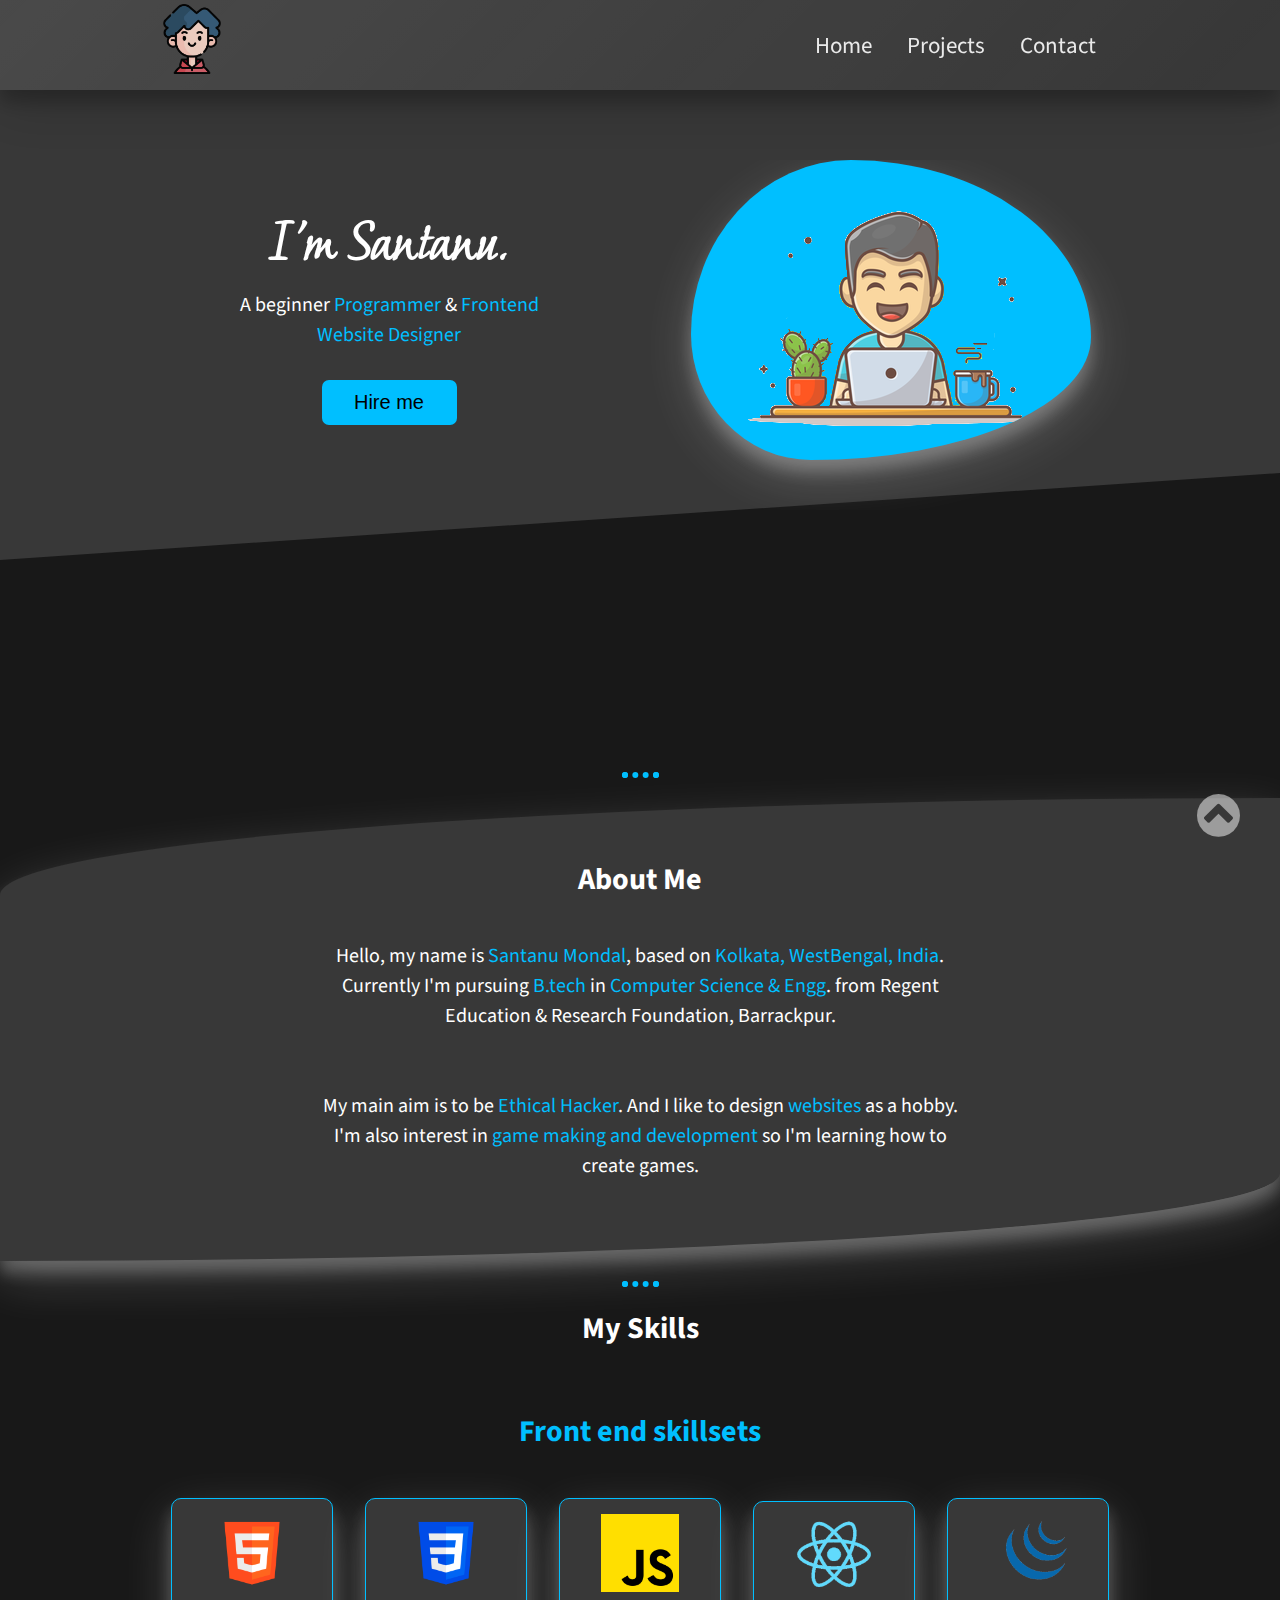
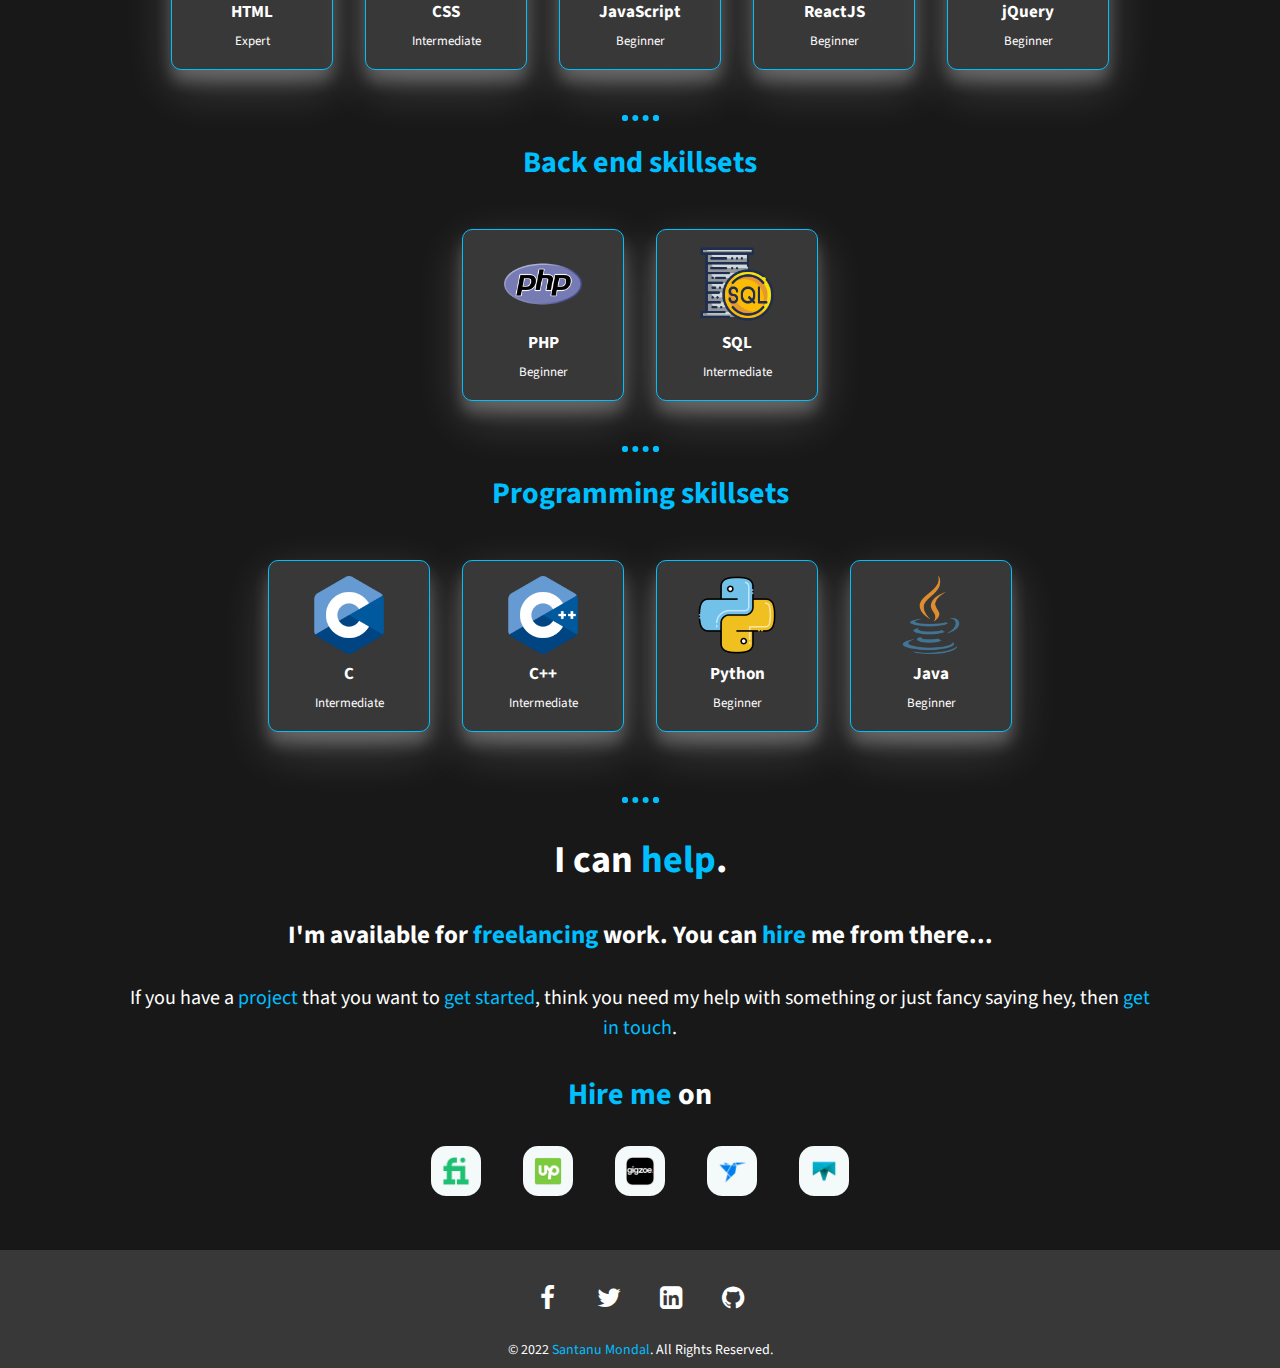
<file: index.html>
<!DOCTYPE html>
<html>
<head>
	<meta charset="utf-8">
	<link rel="icon" type="image/x-icon" href="boy.ico">
	<meta name="viewport" content="width=device-width, initial-scale=1">


	<link rel="preconnect" href="https://fonts.googleapis.com">
 	<link rel="preconnect" href="https://fonts.gstatic.com" crossorigin>
	<link href="https://fonts.googleapis.com/css2?family=Sacramento&family=Ubuntu&display=swap" rel="stylesheet">
	<link href="https://fonts.googleapis.com/css2?family=Moon+Dance&display=swap" rel="stylesheet">
	<link href="https://fonts.googleapis.com/css2?family=Source+Sans+Pro&display=swap" rel="stylesheet">


	<link rel="stylesheet" href="https://cdnjs.cloudflare.com/ajax/libs/font-awesome/4.7.0/css/font-awesome.min.css">
	<link rel="stylesheet" type="text/css" href="home.css">
	<title>SantanuM-Home</title>
</head>
<body>

<div id="top"></div>
	<div class="gototop_design">
		<a href="#top"><i class="fa fa-chevron-circle-up" aria-hidden="true"></i></a>
	</div>
	<!--header part-->
		<div id="header">
			<div id="header_picture">
				<img src="boy.png" id="header_boy">
			</div>
			<div id="header_div">
				<ul id="header_ul">
				<a href="index.html"><li class="header_li">Home</li></a>
				<a href="projects.html"><li class="header_li">Projects</li></a>
				<a href="contact.html"><li class="header_li">Contact</li></a>
				</ul>
			</div>
		</div>



<!--Body Here-->
<div id="main_body">

	<!--First Div-->

				<div id="first_div">
					<div class="div1_outerbox">
							<div class="div1_elements" id="intro">
								<div class="intro_container">
									<h1 id="div1_h">I'm Santanu.</h1>
									<p class="paragraph" id="div1_p">A beginner <span>Programmer</span> & <span>Frontend Website Designer</span></p>
									<a href="#freelancer_links_container"><button class="div1_btn">Hire me</button></a>
								</div>
							</div>

							<div class="div1_elements">
								<img src="boy_div1.png" id="div1_boy">
							</div>
					</div>


					<div id="div1_shape1"></div>



				</div>

			<!--Divider-->
					<hr>
			<!--Second Div-->
				<div id="div2_cover">
					<h1 class="body_heading">About Me</h1>
						<p class="div_2_p paragraph">
							Hello, my name is <span>Santanu Mondal</span>, based on <span>Kolkata, WestBengal, India</span>. Currently I'm pursuing <span>B.tech</span> in <span>Computer Science & Engg</span>. from Regent Education & Research Foundation, Barrackpur.
						</p>
						<p class="div_2_p paragraph">
							My main aim is to be <span>Ethical Hacker</span>. And I like to design <span>websites</span> as a hobby. I'm also interest in <span>game making and development</span> so I'm learning how to create games. 
						</p>

						<div></div>
				</div>
				<!--Divider-->
					<hr>
<!-- third Div  starting    -->
		<div id="skill_background">


			<div class="skill_background_shapes" id="skill_shape_1"></div>
			<div class="skill_background_shapes" id="skill_shape_2"></div>
			<div class="skill_background_shapes" id="skill_shape_3"></div>
			<div class="skill_background_shapes" id="skill_shape_4"></div>
			<div class="skill_background_shapes" id="skill_shape_5"></div>
			<div class="skill_background_shapes" id="skill_shape_6"></div>
			<div class="skill_background_shapes" id="skill_shape_7"></div>



			<h1 class="body_heading">My Skills</h1>
				<div id="skill_box">

	<!--  ----------Front end skills-------------   -->	
							<div>
								<h1 class="body_heading"><span>Front end skillsets</span></h1>
									<div id="front_end_container">

										<div class="skill_container">
											<div class="shadow_box">
												<img src="html-5.png" class="skill_img">
													<div class="skill_info">
														<h2 class="skill_header">HTML</h2>
														<p class="skill_para">Expert</p>
													</div>
											</div>
										</div>

										<div class="skill_container">
											<div class="shadow_box">
												<img src="css-3.png" class="skill_img">
													<div class="skill_info">
														<h2 class="skill_header">CSS</h2>
														<p class="skill_para">Intermediate</p>
													</div>
											</div>
										</div>

										<div class="skill_container">
											<div class="shadow_box">
												<img src="js.png" class="skill_img">
													<div class="skill_info">
														<h2 class="skill_header" class="skill_header">JavaScript</h2>
														<p class="skill_para">Beginner</p>
													</div>
											</div>
										</div>

										<div class="skill_container">
											<div class="shadow_box">
												<img src="reactjs.png" class="skill_img">
													<div class="skill_info">
														<h2 class="skill_header">ReactJS</h2>
														<p class="skill_para">Beginner</p>
													</div>
											</div>
										</div>

										<div class="skill_container">
											<div class="shadow_box">
												<img src="jquery.png" class="skill_img">
													<div class="skill_info">
														<h2 class="skill_header">jQuery</h2>
														<p class="skill_para">Beginner</p>
													</div>
											</div>
										</div>


									</div>
							</div>
							<hr>
	<!--  ----------Back end skills-------------   -->	
							<div>
								<h1 class="body_heading"><span>Back end skillsets</span></h1>
									<div id="back_end_container">

										<div class="skill_container">
											<div class="shadow_box">
												<img src="php.png" class="skill_img">
													<div class="skill_info">
														<h2 class="skill_header">PHP</h2>
														<p class="skill_para">Beginner</p>
													</div>
											</div>
										</div>

										<div class="skill_container">
											<div class="shadow_box">
												<img src="sql-server.png" class="skill_img">
													<div class="skill_info">
														<h2 class="skill_header">SQL</h2>
														<p class="skill_para">Intermediate</p>
													</div>
											</div>
										</div>


									</div>
								</div>
								<hr>	
	<!--  ----------Programming skills-------------   -->	
								<div>
								<h1 class="body_heading"><span>Programming skillsets</span></h1>
									<div id="programming_container">

										<div class="skill_container">
											<div class="shadow_box">
												<img src="c.png" class="skill_img">
													<div class="skill_info">
														<h2 class="skill_header">C</h2>
														<p class="skill_para">Intermediate</p>
													</div>
											</div>
										</div>

										<div class="skill_container">
											<div class="shadow_box">
												<img src="c++.png" class="skill_img">
													<div class="skill_info">
														<h2 class="skill_header">C++</h2>
														<p class="skill_para">Intermediate</p>
													</div>
											</div>
										</div>


										<div class="skill_container">
											<div class="shadow_box">
												<img src="python.png" class="skill_img">
													<div class="skill_info">
														<h2 class="skill_header">Python</h2>
														<p class="skill_para">Beginner</p>
													</div>
											</div>
										</div>


										<div class="skill_container">
											<div class="shadow_box">
												<img src="java.png" class="skill_img">
													<div class="skill_info">
														<h2 class="skill_header">Java</h2>
														<p class="skill_para">Beginner</p>
													</div>
											</div>
										</div>


									</div>
								</div>

						</div>

	</div>
<!-- third Div ending    -->

				<!--Divider-->
					<hr>
			<!--Fourth Div-->

					<div id="outro">
						
						<h1 id="last_h1" class="last_div">I can <span>help</span>.</h1>
						<h3 id="last_h2" class="last_div">I'm available for <span>freelancing</span> work. You can <span>hire</span> me from there...</h3>
						<p id="last_p" class="last_div paragraph">If you have a <span>project</span> that you want to <span>get started</span>, think you need my help with something or just fancy saying hey, then <span>get in touch</span>.</p>


						<h2 id="last_h3" class="last_div"><span>Hire me</span> on</h2>


						<div id="freelancer_links_container">
							<a href="https://www.fiverr.com/santanum23" class="freelancer_links" target="_blank"><img src="fiverr.png" class="freelancer_img"></a>
							<a href="https://www.upwork.com/freelancers/~011cff18d3c83e4660" class="freelancer_links" target="_blank"><img src="upwork.png" class="freelancer_img"></a>
							<a href="https://www.gigzoe.com/freelancers/santanu-mondal" class="freelancer_links" target="_blank"><img src="gigzoe.png" class="freelancer_img"></a>
							<a href="https://www.freelancer.com/u/SantanuMondal23" class="freelancer_links" target="_blank"><img src="freelancer.png" class="freelancer_img"></a>
					
							<a href="https://www.truelancer.com/freelancer/santanumondal174" class="freelancer_links" target="_blank"><img src="truelancer.png" class="freelancer_img"></a>
					
						</div>


					</div>




</div>

		
<!--Footer Part-->

		<div id="footer_div">
				<div>
							<div id="footer_div_social">
								<ul id="footer_ul">
									<a href="https://www.facebook.com/SantanuM23/" target="_blank"><li class="footer_li"><i class="fa fa-facebook" aria-hidden="true"></i></li></a>
									<a href="https://twitter.com/SantanuM23" target="_blank"><li class="footer_li"><i class="fa fa-twitter" aria-hidden="true"></i></li></a>
									<a href="https://www.linkedin.com/in/santanu-mondal-06a757213/" target="_blank"><li class="footer_li"><i class="fa fa-linkedin-square" aria-hidden="true"></i></li></a>
									<a href="https://github.com/SantanuM23/" target="_blank"><li class="footer_li"><i class="fa fa-github" aria-hidden="true"></i></li></a>
								</ul>
							</div>
				</div>


			<div>
				<center>
					<p id="copyright">&copy 2022 <span>Santanu Mondal</span>. All Rights Reserved.</p>
				</center>
			</div>


		</div>
</body>
</html>
</file>
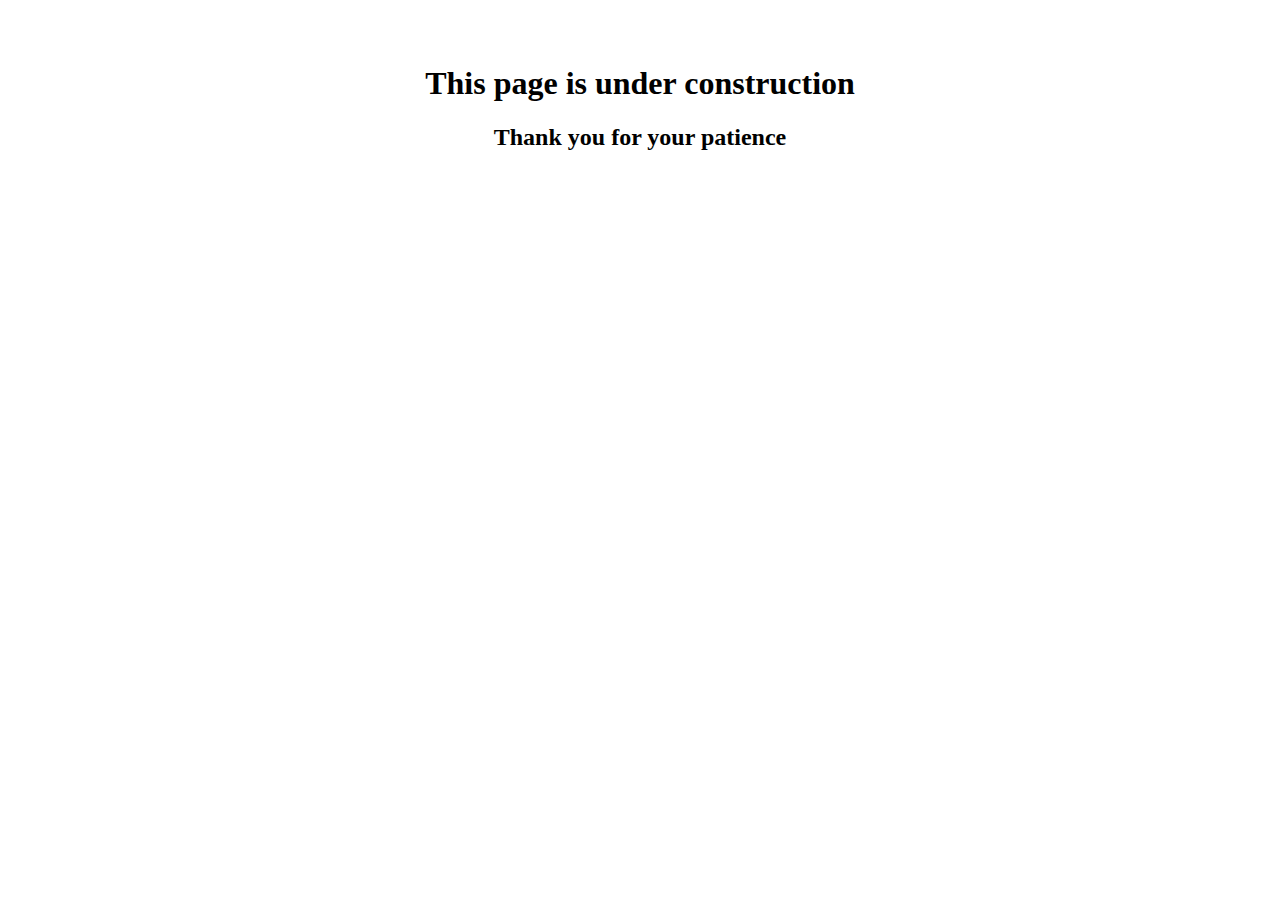
<file: construction.html>
<!DOCTYPE html>
<html>
<head>
	<meta charset="utf-8">
	<link rel="icon" type="image/x-icon" href="boy.ico">
	<meta name="viewport" content="width=device-width, initial-scale=1">
	<title>Under Construction</title>
</head>
<body>
	<center><br><br>
		<h1>This page is under construction</h1>
		<h2>Thank you for your patience</h2>
	</center>
</body>
</html>
</file>
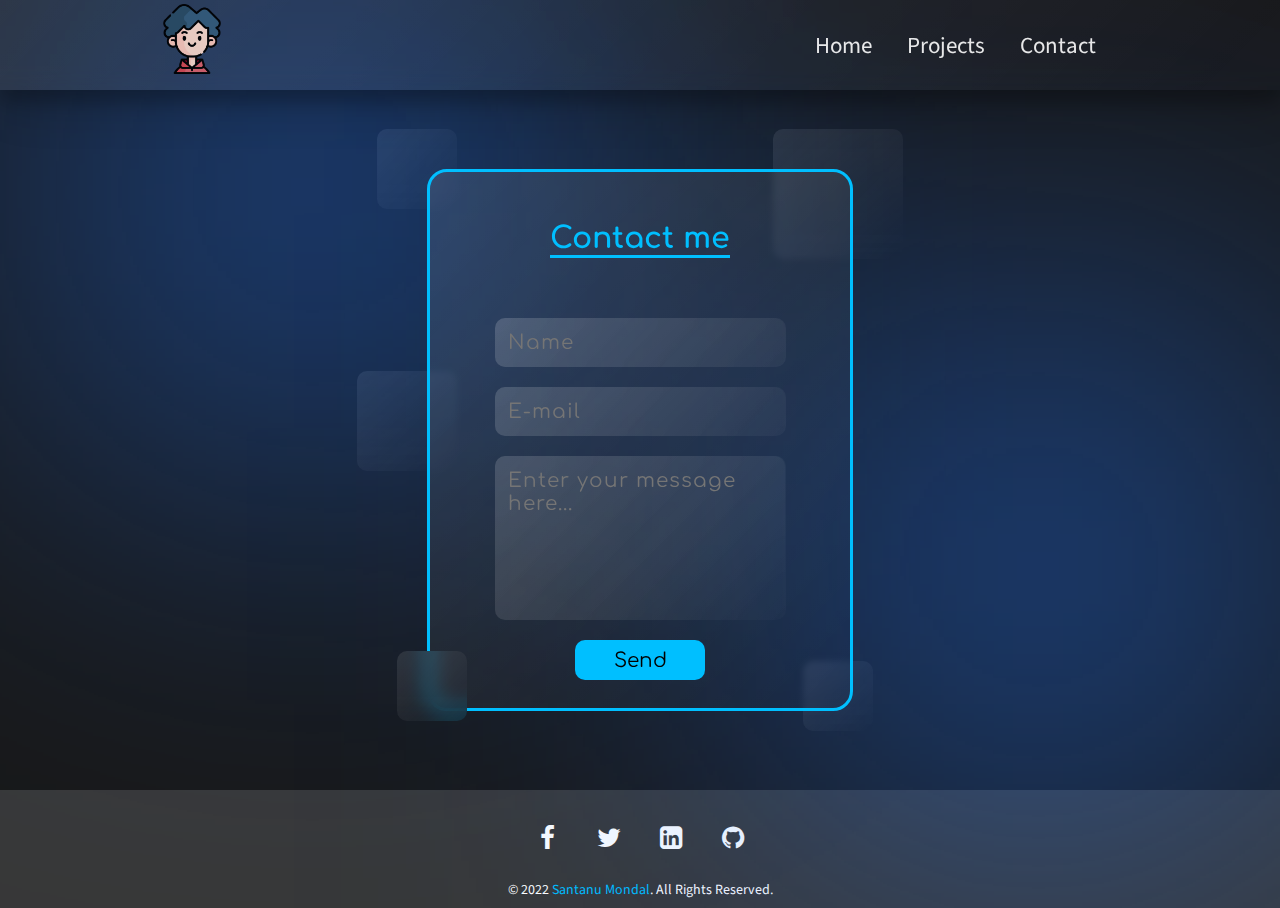
<file: contact.html>
<!DOCTYPE html>
<html>
<head>
	<meta charset="utf-8">
	<link rel="icon" type="image/x-icon" href="boy.ico">
	<meta name="viewport" content="width=device-width, initial-scale=1">


	<link rel="preconnect" href="https://fonts.googleapis.com">
 	<link rel="preconnect" href="https://fonts.gstatic.com" crossorigin>
	<link href="https://fonts.googleapis.com/css2?family=Sacramento&family=Ubuntu&display=swap" rel="stylesheet">
	<link href="https://fonts.googleapis.com/css2?family=Moon+Dance&display=swap" rel="stylesheet">
	<link href="https://fonts.googleapis.com/css2?family=Source+Sans+Pro&display=swap" rel="stylesheet">
	<link href="https://fonts.googleapis.com/css2?family=Comfortaa:wght@700&display=swap" rel="stylesheet">


	<link rel="stylesheet" href="https://cdnjs.cloudflare.com/ajax/libs/font-awesome/4.7.0/css/font-awesome.min.css">
	
	<link rel="stylesheet" type="text/css" href="contact.css">
	<title>Contact</title>
</head>
<body>


<!--header part-->
		<div id="header">
			<div id="header_picture">
				<img src="boy.png" id="header_boy">
			</div>
			<div id="header_div">
				<ul id="header_ul">
				<a href="index.html"><li class="header_li">Home</li></a>
				<a href="projects.html"><li class="header_li">Projects</li></a>
				<a href="contact.html"><li class="header_li">Contact</li></a>
				</ul>
			</div>
		</div>
<!--Header Ending-->
<!--Body Here-->
	<div class="main_body">
		<div class="section">
			<div class="color"></div>
			<div class="color"></div>
		</div>
				<div class="box">
						<div class="square" style="--i:0;"></div>
						<div class="square" style="--i:1;"></div>
						<div class="square" style="--i:2;"></div>
						<div class="square" style="--i:3;"></div>
						<div class="square" style="--i:4;"></div>
					<div class="form_container">
						<h1 class="form_h1"><span>Contact me</span></h1>
							<div class="input_container">
								<form action="https://formsubmit.co/website.test.freelance@gmail.com" method="POST">
									<input type="text" name="Name" placeholder="Name" class="inputs" autocomplete="off" required>
									<input type="text" name="E-mail" placeholder="E-mail" class="inputs" autocomplete="off" required>
									<textarea type="text" style="resize:none;" name="Message" rows="6" placeholder="Enter your message here..." class="inputs" autocomplete="off" required></textarea>
									<center><button type="submit" id="form_btn">Send</button></center>
								</form>
							</div>
					</div>
				</div>
	</div>
<!--Body Ending-->
<!--Footer Part-->
		<div id="footer_div">
				<div>
							<div id="footer_div_social">
								<ul id="footer_ul">
									<a href="https://www.facebook.com/SantanuM23/" target="_blank"><li class="footer_li"><i class="fa fa-facebook" aria-hidden="true"></i></li></a>
									<a href="https://twitter.com/SantanuM23" target="_blank"><li class="footer_li"><i class="fa fa-twitter" aria-hidden="true"></i></li></a>
									<a href="https://www.linkedin.com/in/santanu-mondal-06a757213/" target="_blank"><li class="footer_li"><i class="fa fa-linkedin-square" aria-hidden="true"></i></li></a>
									<a href="https://github.com/SantanuM23/" target="_blank"><li class="footer_li"><i class="fa fa-github" aria-hidden="true"></i></li></a>
								</ul>
							</div>
				</div>


			<div>
				<center>
					<p id="copyright">&copy 2022 <span>Santanu Mondal</span>. All Rights Reserved.</p>
				</center>
			</div>


		</div>
</body>
</html>
</file>
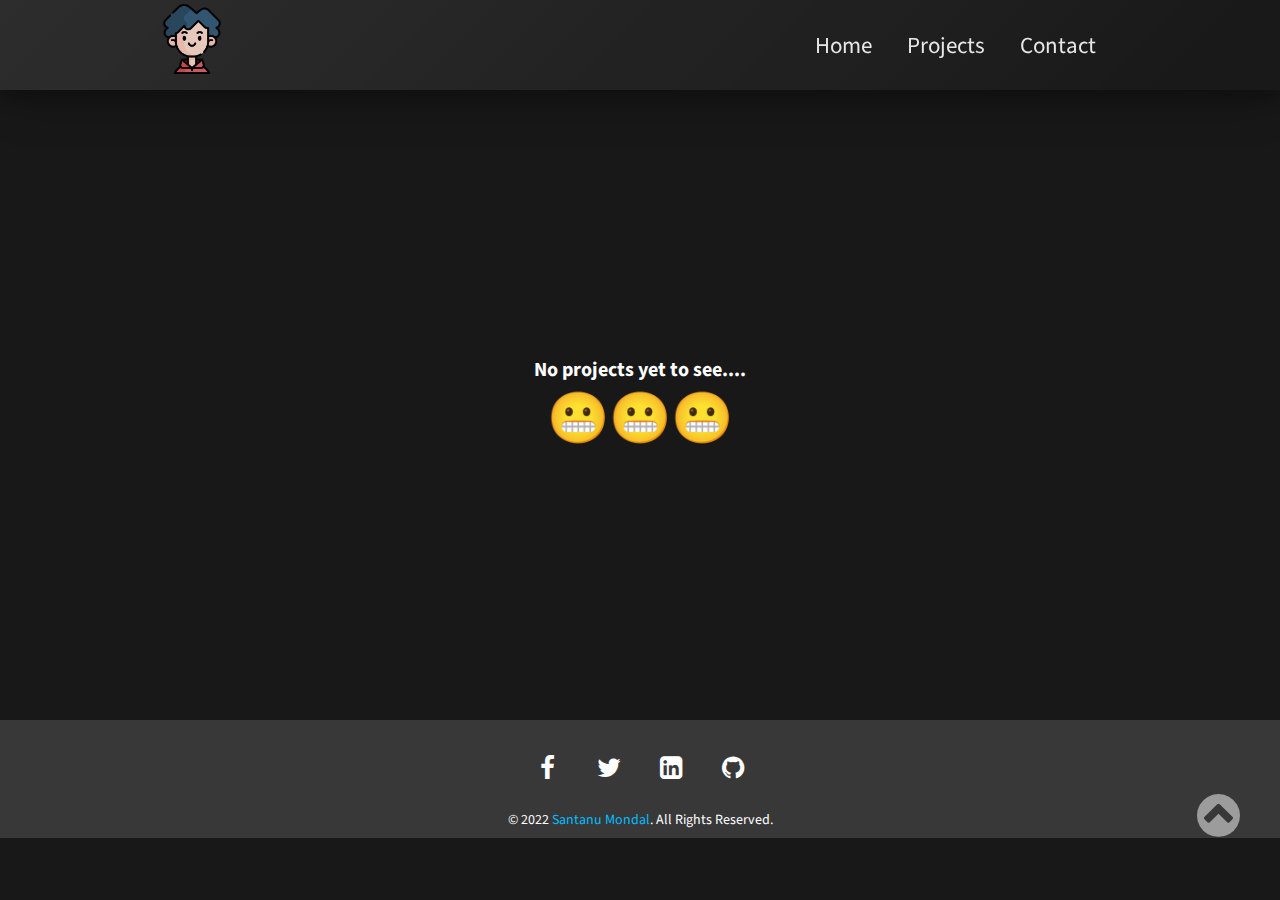
<file: projects.html>
<!DOCTYPE html>
<html>
<head>
	<meta charset="utf-8">
	<link rel="icon" type="image/x-icon" href="boy.ico">
	<meta name="viewport" content="width=device-width, initial-scale=1">


	<link rel="preconnect" href="https://fonts.googleapis.com">
 	<link rel="preconnect" href="https://fonts.gstatic.com" crossorigin>
	<link href="https://fonts.googleapis.com/css2?family=Sacramento&family=Ubuntu&display=swap" rel="stylesheet">
	<link href="https://fonts.googleapis.com/css2?family=Moon+Dance&display=swap" rel="stylesheet">
	<link href="https://fonts.googleapis.com/css2?family=Source+Sans+Pro&display=swap" rel="stylesheet">


	<link rel="stylesheet" href="https://cdnjs.cloudflare.com/ajax/libs/font-awesome/4.7.0/css/font-awesome.min.css">
	<link rel="stylesheet" type="text/css" href="projects.css">
	<title>Projects</title>
</head>
<body>

<div id="top"></div>
	<div class="gototop_design">
		<a href="#top"><i class="fa fa-chevron-circle-up" aria-hidden="true"></i></a>
	</div>
	<!--header part-->
		<div id="header">
			<div id="header_picture">
				<img src="boy.png" id="header_boy">
			</div>
			<div id="header_div">
				<ul id="header_ul">
				<a href="index.html"><li class="header_li">Home</li></a>
				<a href="projects.html"><li class="header_li">Projects</li></a>
				<a href="contact.html"><li class="header_li">Contact</li></a>
				</ul>
			</div>
		</div>
<!--Body Here-->
<div>
	<div id="emo_div">
		<h1>No projects yet to see....</h1>
		<h1 style="font-size: 50px">&#128556;&#128556;&#128556;</h1>
	</div>
</div>
<!--body ending-->
<!--Footer Part-->
		<div id="footer_div">
				<div>
							<div id="footer_div_social">
								<ul id="footer_ul">
									<a href="https://www.facebook.com/SantanuM23/" target="_blank"><li class="footer_li"><i class="fa fa-facebook" aria-hidden="true"></i></li></a>
									<a href="https://twitter.com/SantanuM23" target="_blank"><li class="footer_li"><i class="fa fa-twitter" aria-hidden="true"></i></li></a>
									<a href="https://www.linkedin.com/in/santanu-mondal-06a757213/" target="_blank"><li class="footer_li"><i class="fa fa-linkedin-square" aria-hidden="true"></i></li></a>
									<a href="https://github.com/SantanuM23/" target="_blank"><li class="footer_li"><i class="fa fa-github" aria-hidden="true"></i></li></a>
								</ul>
							</div>
				</div>


			<div>
				<center>
					<p id="copyright">&copy 2022 <span>Santanu Mondal</span>. All Rights Reserved.</p>
				</center>
			</div>


		</div>
</body>
</html>
</file>
<file: home.css>
*{
	padding: 0rem;
	margin: 0rem;
}
html{
	font-size: 62.5%;
	scroll-behavior: smooth;
	position: relative;
}
.paragraph{
	font-size: 20px;
	line-height: 1.5;
}
/*---------------------Body Part CSS---------------------*/

body{
	color: white;
	background-color: #181818;
	margin: 0rem;
	padding: 0rem;
	font-family: Source Sans Pro;
}
.fa-chevron-circle-up{
	color: white;
	border-radius: 50%;
	font-size: 50px;
	position: fixed;
	bottom: 6rem;
	right: 4rem;
	opacity: 0.5;
	transition-duration: 0.4s;
}
.fa-chevron-circle-up:hover{
	color: #00BFFF;
	opacity: 1;
}








/*---------------------Header Starting---------------------*/
#header{
		height: 9rem;
		background-color: #79DAE8;
		text-align: center;
    position: sticky;
    top: 0;
    width: 100%;
    opacity: 0.9;
    z-index: 1;
    box-shadow: 0 12px 16px 0 rgba(0,0,0,0.24),0 17px 50px 0 rgba(0,0,0,0.19);
    background: linear-gradient(135deg, rgba(255, 255, 255, 0.1), rgba(255,255,255,0));
		backdrop-filter: blur(10px);
		-webkit-backdrop-filter: blur(10px);
}

/*---------------------Header picture starting---------------------*/
#header_picture{
	width: 7rem;
    float: left;
    width: 30%;
    margin: 0.4rem auto;
}
#header_boy{
	height: 7rem;
    width: 7rem;
}
/*---------------------Header picture ending---------------------*/
/*---------------------Navbar Starting---------------------*/
#header_div{
    height: 8rem;
    width: 35rem;
    float: right;
    padding: 0rem 15rem 0rem 0rem;
}
#header_ul{
	font-size: 2.3rem;
    overflow: hidden;
    text-align: center;
    padding: 2.9rem 0rem;
    margin: 0rem;
    word-spacing: 3rem;
}
.header_li{
	color: white;
	display: inline-block;
	width:auto;
	text-align: center;
	transition-duration: 0.3s;
	box-sizing: border-box;
}

@media(max-width: 471px){
	/*------header---------*/
		#header_div{
		    height: 8rem;
		    width: 33rem;
		    padding: 0rem 2rem 0rem 0rem;
		}
		#header_ul{
				font-size: 18px;
		}
		.div1_outerbox{
			width: 100%;
			height: 60vh;
			margin: 30px auto;
		}

		.div1_elements{
			width: 350px;
			height: 300px;
		}
	}


li.header_li:hover{
		color: #00BFFF;
}
/*---------------------Navbar Ending---------------------*/
@media(max-width: 810px){
	html{
		font-size: 55%;
	}
}
@media(max-width: 713px){
	html{
		font-size: 50%;
	}
}
@media(max-width: 713px){
	html{
		font-size: 45%;
	}
}
@media(max-width: 584px){
	html{
		font-size: 40%;
	}
}
/*---------------------Header Ending---------------------*/












/*---------------------Body starting---------------------*/
hr{
	border: 6px dotted #00BFFF;
	width: 25px;
	border-bottom: none;
	margin: 20px auto;
}
#main_body{
	padding: 0px 0px 0px 0px;
}
/*---------------------First div starting---------------------*/
#first_div{
	width: 100%;
	height: 68vh;
}
@media(max-width: 1102px){
	#first_div{
		height: 70vh;
	}
}
@media(max-width: 987px){
	#first_div{
		height: 70vh;
	}
}
@media(max-width: 891px){
	#first_div{
		height: 100vh;
	}
}


.div1_outerbox{
	width: 100%;
	height: 60vh;
	margin: 50px auto;
	text-align: center;
}

.div1_elements{
	width: 600px;
	height: 400px;
	margin: 20px 0px;
	display: inline-block;
	text-align: center;
	overflow: hidden;
}


@media(max-width: 1292px){
		.div1_elements{
			width: 500px;
			height: 350px;
		}
}
@media(max-width: 1092px){
		.div1_elements{
			width: 450px;
			height: 360px;
		}
}
@media(max-width: 992px){
		.div1_elements{
			width: 420px;
			height: 320px;
		}
}
@media(max-width: 932px){
		.div1_elements{
			width: 400px;
			height: 300px;
		}
}
@media(max-width: 891px){
		.div1_elements{
			width: 430px;
			height: 300px;
		}
}


#intro{
	top: 100px;
}
.intro_container{
	width: 70%;
	height: 200px;
	margin: 40px auto;
}
#div1_h{
	font-family: Moon Dance;
	font-size: 60px;
}
#div1_p{
	margin: 10px 0px 30px 0px;
}



#div1_boy{
	width: 80%;
	background-color: #00BFFF;
	border-radius: 40% 60% 70% 30% / 58% 59% 41% 42% ;
	box-shadow: 0 12px 16px 0 rgba(255,255,255,0.24),0 17px 50px 0 rgba(255,255,255,0.19);
}















.div1_btn{
		background-color:#00BFFF;
		color: black;
    font-size: 20px;
    width: 135px;
    height: 45px;
    border-radius: 7px;
    border: none;
    transition-duration: 0.3s;
}
.div1_btn:hover{
	box-shadow: 0 12px 16px 0 rgba(255,255,255,0.24),0 17px 50px 0 rgba(255,255,255,0.19);
	cursor: pointer;
	background-color: #318CE7;
	color: white;
}



/*.div1_img{
	display: inline-block;
	float: right;
}
/*@media(max-width: 810px){
	.first_div_img{
		display: none;
	}*/





















/*---------------------first div ending---------------------*/
/*---------------------second div starting---------------------*/

.div_2_p{
	width: 50%;
	margin: 20px auto;
	text-align: center;
	padding: 20px 0px;
}


@media(max-width: 750px){
			.div_2_p{
				width: 75%;
				margin: 20px auto;
				padding: 20px 0px;
				font-size: 18px;
			}

		}
/*---------------------second div ending---------------------*/
/*---------------------third div starting---------------------*/
.body_heading{
	text-align: center;
	width: auto;
	margin: 20px auto;
	font-size: 30px;
}
#skill_box{
	width: 80%;
	margin: 20px auto;
	text-align: center;
	padding: 20px 0px;
}
.skill_container{
	border: 1px solid #00BFFF;
    width: 160px;
    display: inline-block;
    margin: 25px 15px;
    border-radius: 10px;
    transition-duration: 0.4s;
		background-color:  #383838;
		box-shadow: 0 12px 16px 0 rgba(255,255,255,0.24),0 17px 50px 0 rgba(255,255,255,0.19);
}
.skill_container:hover{
	cursor: pointer;
}

.shadow_box{
	margin: 15px;
}

.skill_img{
	width: 60%;
}
.skill_info{
	
}
#front_end_container{

}
.skill_header{
	font-size: 17px;
	padding: 4px;
}
.skill_para{
	font-size: 13px;
	padding: 4px;
}

@media(max-width: 580px){
			
			.body_heading{
				margin: 20px auto;
				font-size: 30px;
			}
			#skill_box{
				width: 80%;
				margin: 20px auto
				padding: 20px 0px;
			}
			.skill_container{
			    width: 110px;
			    height: 120px;
			    margin: 25px 15px;
			}
			.skill_header{
				font-size: 17px;
				padding: 4px;
			}
			.skill_para{
				font-size: 11px;
				padding: 4px;
			}
}






/*---------------------third div ending---------------------*/
/*---------------------fourth div starting---------------------*/
#outro{
	text-align: center;
	background-color: ;
	border-radius: ;
}
#last_h1{
	font-size: 40px;
}
#last_h2{
	font-size: 25px;
}
#last_p{
 	font-size: 20px;
}
#last_h3{
	font-size: 30px;
}
.last_div{
	width: 50%;
	margin: 30px auto;
}



@media(max-width: 640px){

			}
			#last_h1{
				font-size: 38px;
			}
			#last_h2{
				font-size: 25px;
			}
			#last_p{
			 	font-size: 20px;
			}
			#last_h3{
				font-size: 30px;
			}
			.last_div{
				width: 80%;
				margin: 30px auto;
			}
		}

/*-----------------freelancer links--------------------*/
#freelancer_links_container{
	width: 50%;
}

.freelancer_img{
	background-color: #303030;
	display: inline-block;
	width: 30px;
	margin: 0px 20px 50px 20px;
	transition-duration: 0.4s;
	background: #F4F9F9;
	padding: 10px;
	border-radius: 15px;
}

@media(max-width: 730px){

	#freelancer_links_container{
		width: 80%;
		margin: 27px auto;
	}

	.freelancer_img{
		width: 22px;
		margin: 10px 10px;
		padding: 8px;
		border-radius: 10px;
	}
}


.freelancer_links{

}
.freelancer_img:hover{
	box-shadow: 0 12px 16px 0 rgba(255,255,255,0.24),0 17px 50px 0 rgba(255,255,255,0.19);
	cursor: pointer;
	border-radius: 50% ;
}
	



/*---------------------fourth div ending---------------------*/
/*---------------------Body Ending---------------------*/





/*---------------------Footer starting---------------------*/
#footer_div{
	background-color:  #383838;
	
}

/*---------------------Footer social links starting---------------------*/
#footer_ul{
	text-align: center;
	padding: 30px;
	margin: 0px;
	transition-duration: 0.4s;
}
.footer_li{
	display: inline-block;
	font-size: 26px;
	width: 60px;
	margin: 0px;
	padding: 0px;
	color: white;
	transition-duration: 0.4s;
}
#footer_div_social{
	height: 90px;
}
/*----------------------Social link CSS---------------*/
.fa-facebook:hover{
	color: #00BFFF;
	transition-duration: 0.4s;
}
.fa-twitter:hover{
	color: #00BFFF;
	transition-duration: 0.4s;
}
.fa-linkedin-square:hover{
	color: #00BFFF;
	transition-duration: 0.4s;
}
.fa-github:hover{
	color: #00BFFF;
	transition-duration: 0.4s;
}
/*---------------------Footer social links ending---------------------*/


#copyright{
	margin: 0px;
	padding: 0px 0px 8px 0px;
	font-size: 14px;
}
/*---------------------Footer ending---------------------*/













/*------------------------------------------------------------------------------------------*/
/*                                        Design part                                       */
.container{
}
#div1_shape1{
	position: absolute;
	background-color: #383838 ;
	height: 580px;
  width: 100%;
	z-index: -1;
	top: -20px;
	right: 0px;
	clip-path: polygon(0 0, 100% 0, 100% 85%, 0% 100%);
}
@media(max-width: 891px){
		#div1_shape1{
			position: absolute;
			background-color: #383838 ;
			height: 800px;
		  width: 100%;
			z-index: -1;
			top: -20px;
			right: 0px;
			clip-path: polygon(0 0, 100% 0, 100% 85%, 0% 100%);
		}
}




#div2_cover{
	background-color:  #383838;
	border-radius: 100% 0% 100% 0% / 21% 81% 19% 79%  ;
	padding: 40px 0px;
	box-shadow: 0 12px 16px 0 rgba(255,255,255,0.24),0 17px 50px 0 rgba(255,255,255,0.19);
}

span{
	color: #00BFFF;
}

/*#skill_background{
	
}
.skill_background_shapes{
	position: absolute;
	z-index: -1;
	background-color: lightgrey;
	width: 100px;
	height: 100px;
	border-radius: 10px;
}
#skill_shape_1{
	position: relative;
	width: 90%;
	top: 250px;
}
#skill_shape_2{

}
#skill_shape_3{

}
#skill_shape_4{

}
#skill_shape_5{

}
#skill_shape_6{

}
#skill_shape_7{

}*/

/* width */
::-webkit-scrollbar {
  width: 8px;
}
/* Track */
::-webkit-scrollbar-track {
  background-color: black;
}
/* Handle */
::-webkit-scrollbar-thumb {
  background: white; 
  border-radius: ;
}

/* Handle on hover */
::-webkit-scrollbar-thumb:hover {
  background:;
}
</file>
<file: contact.css>
*{
	padding: 0rem;
	margin: 0rem;
}
html{
	font-size: 62.5%;
	scroll-behavior: smooth;
	position: relative;
}
.paragraph{
	font-size: 20px;
	line-height: 1.5;
}
/*---------------------Body Part CSS---------------------*/
body{
	color: white;
	background-color: #181818;
	margin: 0rem;
	padding: 0rem;
	font-family: Source Sans Pro;
}
/*---------------------Header Starting---------------------*/
#header{
	height: 9rem;
	background-color: #79DAE8;
	text-align: center;
    position: sticky;
    top: 0;
    width: 100%;
    opacity: 0.9;
    z-index: 1;
    box-shadow: 0 12px 16px 0 rgba(0,0,0,0.24),0 17px 50px 0 rgba(0,0,0,0.19);
    background: linear-gradient(135deg, rgba(255, 255, 255, 0.1), rgba(255,255,255,0));
	backdrop-filter: blur(10px);
	-webkit-backdrop-filter: blur(10px);
}
/*---------------------Header picture starting---------------------*/
#header_picture{
	width: 7rem;
    float: left;
    width: 30%;
    margin: 0.4rem auto;
}
#header_boy{
	height: 7rem;
    width: 7rem;
}
/*---------------------Header picture ending---------------------*/
/*---------------------Navbar Starting---------------------*/
#header_div{
    height: 8rem;
    width: 35rem;
    float: right;
    padding: 0rem 15rem 0rem 0rem;
}
#header_ul{
	font-size: 2.3rem;
    overflow: hidden;
    text-align: center;
    padding: 2.9rem 0rem;
    margin: 0rem;
    word-spacing: 3rem;
}
.header_li{
	color: white;
	display: inline-block;
	width:auto;
	text-align: center;
	transition-duration: 0.3s;
	box-sizing: border-box;
}
li.header_li:hover{
		color: #00BFFF;
}
/*---------------------Navbar Ending---------------------*/
@media(max-width: 810px){
	html{
		font-size: 55%;
	}
}
@media(max-width: 713px){
	html{
		font-size: 50%;
	}
}
@media(max-width: 713px){
	html{
		font-size: 45%;
	}
}
@media(max-width: 584px){
	html{
		font-size: 40%;
	}
}
/*---------------------Header Ending---------------------*/
/*--------------------Body Starting----------------------*/

.main_body{
	width: 100%;
	height: 700px;
	display: flex;
	align-items: center;
	justify-content: center;
}
.section{
}
.color:nth-child(1){
	height: 30vw;
	width: 30vw;
	background-color: #1F75FE;
	position: absolute;
	top: 0px;
	left: 120px;
	filter: blur(250px);
}
.color:nth-child(2){
	height: 30vw;
	width: 30vw;
	background-color: #1F75FE;
	position: absolute;
	bottom: 150px;
	right: 50px;
	filter: blur(250px);
	overflow: hidden;
}


.box{
	position: absolute;
}
.box .square{
	position: absolute;
	backdrop-filter: blur(5px);
 	background: linear-gradient(135deg, rgba(255, 255, 255, 0.1), rgba(255,255,255,0));
	backdrop-filter: blur(10px);
	-webkit-backdrop-filter: blur(10px);
}
.box .square:nth-child(1){
	position: absolute;
	top: -40px;
	right: -50px;
	width: 130px;
	height: 130px;
	border-radius: 10px;
	z-index: -1;
}
.box .square:nth-child(2){
	position: absolute;
	bottom: 240px;
	left: -70px;
	width: 100px;
	height: 100px;
	border-radius: 10px;
	z-index: -1;
}
.box .square:nth-child(3){
	position: absolute;
	bottom: -20px;
	right: -20px;
	width: 70px;
	height: 70px;
	border-radius: 10px;
	z-index: -1;
}
.box .square:nth-child(4){
	position: absolute;
	top: -40px;
	left: -50px;
	width: 80px;
	height: 80px;
	border-radius: 10px;
	z-index: -1;
}

.box .square:nth-child(5){
	position: absolute;
	bottom: -10px;
	left: -30px;
	width: 70px;
	height: 70px;
	border-radius: 10px;
	z-index: 1;
}




.form_container{
	border: 3px solid #00BFFF;
	display: flex;
	justify-content: center;
	align-items: center;
	flex-direction: column;
	text-align: center;
	width: 420px;
	height: 80%;
	border-radius: 20px;
	/*box-shadow: 0 12px 16px 0 rgba(255,255,255,0.24),0 17px 50px 0 rgba(255,255,255,0.19);*/
 	background: linear-gradient(135deg, rgba(255, 255, 255, 0.1), rgba(255,255,255,0));
	backdrop-filter: blur(3px);
	-webkit-backdrop-filter: blur(3px);
	z-index: 1;
}

.input_container{
	width: 70%;
	height: 400px;
	padding: 30px auto;
	display: flex;
	flex-direction: column;
}
form{
	display: flex;
	flex-direction: column;
}
.form_h1{
	font-family: Comfortaa;
	font-size: 30px;
	border-bottom: 3px solid #00BFFF;
	margin: 50px auto;
}
input{
	font-family: Comfortaa;
	color:#00BFFF;
	font-size: 20px;
	letter-spacing: 1px;
	padding: 13px;
	width: 90%;
	margin: 10px auto;
	border-radius: 10px;
	border: none;
	outline: none;
	background: linear-gradient(135deg, rgba(255, 255, 255, 0.1), rgba(255,255,255,0));
	backdrop-filter: blur(10px);
	-webkit-backdrop-filter: blur(10px);
}
input[type=text]:focus{
	border: none;
}
textarea{
	font-family: Comfortaa;
	color: #00BFFF;
	padding: 13px;
	width: 90%;
	margin: 10px auto;
	font-size: 20px;
	letter-spacing: 1px;
	border-radius: 10px;
	border: none;
	outline: none;
	background: linear-gradient(135deg, rgba(255, 255, 255, 0.1), rgba(255,255,255,0));
	backdrop-filter: blur(10px);
	-webkit-backdrop-filter: blur(10px);
}

#form_btn{
	font-family: Comfortaa;
	font-size: 20px;
	background-color: #00BFFF;
	color: black;
	width: 130px;
	height: 40px;
	padding: 5px;
	border-radius: 10px;
	margin: 10px auto;
    border: none;
    transition-duration: 0.3s;
}
#form_btn:hover{
	cursor: pointer;
	background-color: #318CE7;
}


@media(max-width: 580px){
	.form_container{
			width: 260px;
			height: 490px;
		}
	.input_container{
		width: 70%;
		height: 360px;
		padding: 30px auto;
		display: flex;
		flex-direction: column;
	}
	.form_h1{
		font-size: 23px;
		border-bottom: 3px solid #00BFFF;
		margin: 30px auto;
	}
	input{
		font-size: 14px;
		letter-spacing: 1px;
		padding: 13px;
		width: 90%;
		margin: 10px auto;
		border-radius: 10px;
	}
	textarea{
		padding: 13px;
		width: 90%;
		margin: 10px auto;
		font-size: 14px;
		letter-spacing: 1px;
		border-radius: 10px;
	}

	#form_btn{
		font-size: 14px;
		color: black;
		width: 100px;
		height: 35px;
		padding: 5px;
		border-radius: 10px;
		margin: 10px auto;
	}
}


/*---------------------Body Ending-------------------------*/
/*---------------------Footer starting---------------------*/
#footer_div{
	background-color:  #383838;
}
/*---------------------Footer social links starting---------------------*/
#footer_ul{
	text-align: center;
	padding: 30px;
	margin: 0px;
	transition-duration: 0.4s;
}
.footer_li{
	display: inline-block;
	font-size: 26px;
	width: 60px;
	margin: 0px;
	padding: 0px;
	color: white;
	transition-duration: 0.4s;
}
#footer_div_social{
	height: 90px;
}
/*----------------------Social link CSS---------------*/
.fa-facebook:hover{
	color: #00BFFF;
	transition-duration: 0.4s;
}
.fa-twitter:hover{
	color: #00BFFF;
	transition-duration: 0.4s;
}
.fa-linkedin-square:hover{
	color: #00BFFF;
	transition-duration: 0.4s;
}
.fa-github:hover{
	color: #00BFFF;
	transition-duration: 0.4s;
}
/*---------------------Footer social links ending---------------------*/
#copyright{
	margin: 0px;
	padding: 0px 0px 8px 0px;
	font-size: 14px;
}
/*---------------------Footer ending---------------------*/
span{
	color: #00BFFF;
}
/* width */
::-webkit-scrollbar {
  width: 8px;
}
/* Track */
::-webkit-scrollbar-track {
  background-color: black;
}
/* Handle */
::-webkit-scrollbar-thumb {
  background: white; 
  border-radius: ;
}

/* Handle on hover */
::-webkit-scrollbar-thumb:hover {
  background:;
}



/*-----------------------------responsiveness ------------------------------*/





@media(max-width: 471px){
/*------header---------*/
	#header_div{
	    height: 8rem;
	    width: 33rem;
	    padding: 0rem 2rem 0rem 0rem;
	}
	#header_ul{
			font-size: 18px;
	}
}
</file>
<file: projects.css>
*{
	padding: 0rem;
	margin: 0rem;
}
html{
	font-size: 62.5%;
	scroll-behavior: smooth;
	position: relative;
}
.paragraph{
	font-size: 20px;
	line-height: 1.5;
}
/*---------------------Body Part CSS---------------------*/

body{
	color: white;
	background-color: #181818;
	margin: 0rem;
	padding: 0rem;
	font-family: Source Sans Pro;
}
.fa-chevron-circle-up{
	color: white;
	border-radius: 50%;
	font-size: 50px;
	position: fixed;
	bottom: 6rem;
	right: 4rem;
	opacity: 0.5;
	transition-duration: 0.4s;
}
.fa-chevron-circle-up:hover{
	color: #00BFFF;
	opacity: 1;
}









/*---------------------Header Starting---------------------*/
#header{
		height: 9rem;
		background-color: #79DAE8;
		text-align: center;
    position: sticky;
    top: 0;
    width: 100%;
    opacity: 0.9;
    z-index: 1;
    box-shadow: 0 12px 16px 0 rgba(0,0,0,0.24),0 17px 50px 0 rgba(0,0,0,0.19);
    background: linear-gradient(135deg, rgba(255, 255, 255, 0.1), rgba(255,255,255,0));
		backdrop-filter: blur(10px);
		-webkit-backdrop-filter: blur(10px);
}

/*---------------------Header picture starting---------------------*/
#header_picture{
	width: 7rem;
    float: left;
    width: 30%;
    margin: 0.4rem auto;
}
#header_boy{
	height: 7rem;
    width: 7rem;
}
/*---------------------Header picture ending---------------------*/
/*---------------------Navbar Starting---------------------*/
#header_div{
    height: 8rem;
    width: 35rem;
    float: right;
    padding: 0rem 15rem 0rem 0rem;
}
#header_ul{
	font-size: 2.3rem;
    overflow: hidden;
    text-align: center;
    padding: 2.9rem 0rem;
    margin: 0rem;
    word-spacing: 3rem;
}
.header_li{
	color: white;
	display: inline-block;
	width:auto;
	text-align: center;
	transition-duration: 0.3s;
	box-sizing: border-box;
}
li.header_li:hover{
		color: #00BFFF;
}
/*---------------------Navbar Ending---------------------*/
@media(max-width: 810px){
	html{
		font-size: 55%;
	}
}
@media(max-width: 713px){
	html{
		font-size: 50%;
	}
}
@media(max-width: 713px){
	html{
		font-size: 45%;
	}
}
@media(max-width: 584px){
	html{
		font-size: 40%;
	}
}
/*---------------------Header Ending---------------------*/
/*--------------------Body Starting----------------------*/
#emo_div{
	height: 70vh;
	display: flex;
	justify-content: center;
	align-content: center;
	flex-direction: column;
	text-align: center;
}
/*---------------------Body Ending-------------------------*/
/*---------------------Footer starting---------------------*/
#footer_div{
	background-color: #383838;
	
}

/*---------------------Footer social links starting---------------------*/
#footer_ul{
	text-align: center;
	padding: 30px;
	margin: 0px;
	transition-duration: 0.4s;
}
.footer_li{
	display: inline-block;
	font-size: 26px;
	width: 60px;
	margin: 0px;
	padding: 0px;
	color: white;
	transition-duration: 0.4s;
}
#footer_div_social{
	height: 90px;
}
/*----------------------Social link CSS---------------*/
.fa-facebook:hover{
	color: #00BFFF;
	transition-duration: 0.4s;
}
.fa-twitter:hover{
	color: #00BFFF;
	transition-duration: 0.4s;
}
.fa-linkedin-square:hover{
	color: #00BFFF;
	transition-duration: 0.4s;
}
.fa-github:hover{
	color: #00BFFF;
	transition-duration: 0.4s;
}
/*---------------------Footer social links ending---------------------*/


#copyright{
	margin: 0px;
	padding: 0px 0px 8px 0px;
	font-size: 14px;
}
/*---------------------Footer ending---------------------*/

span{
	color: #00BFFF;
}
/* width */
::-webkit-scrollbar {
  width: 8px;
}
/* Track */
::-webkit-scrollbar-track {
  background-color: black;
}
/* Handle */
::-webkit-scrollbar-thumb {
  background: White; 
  border-radius: ;
}

/* Handle on hover */
::-webkit-scrollbar-thumb:hover {
  background:;
}
</file>
